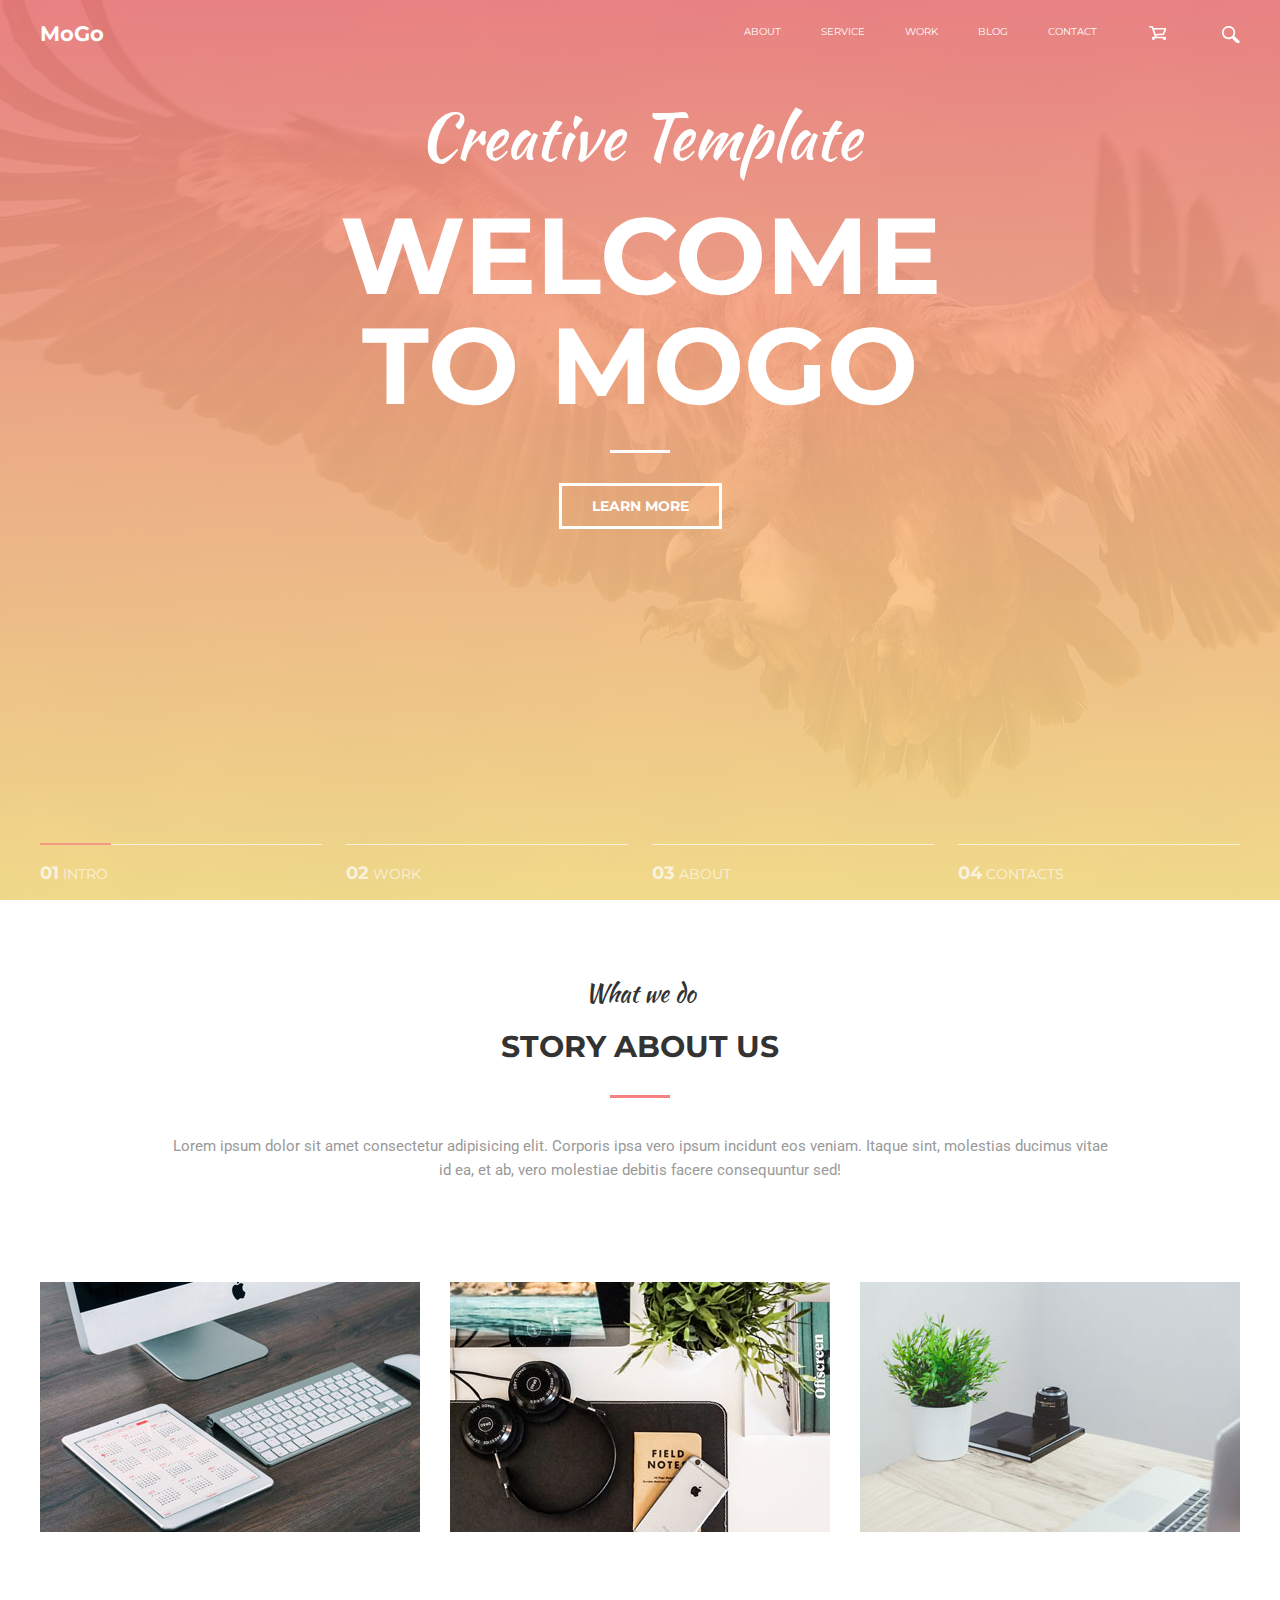
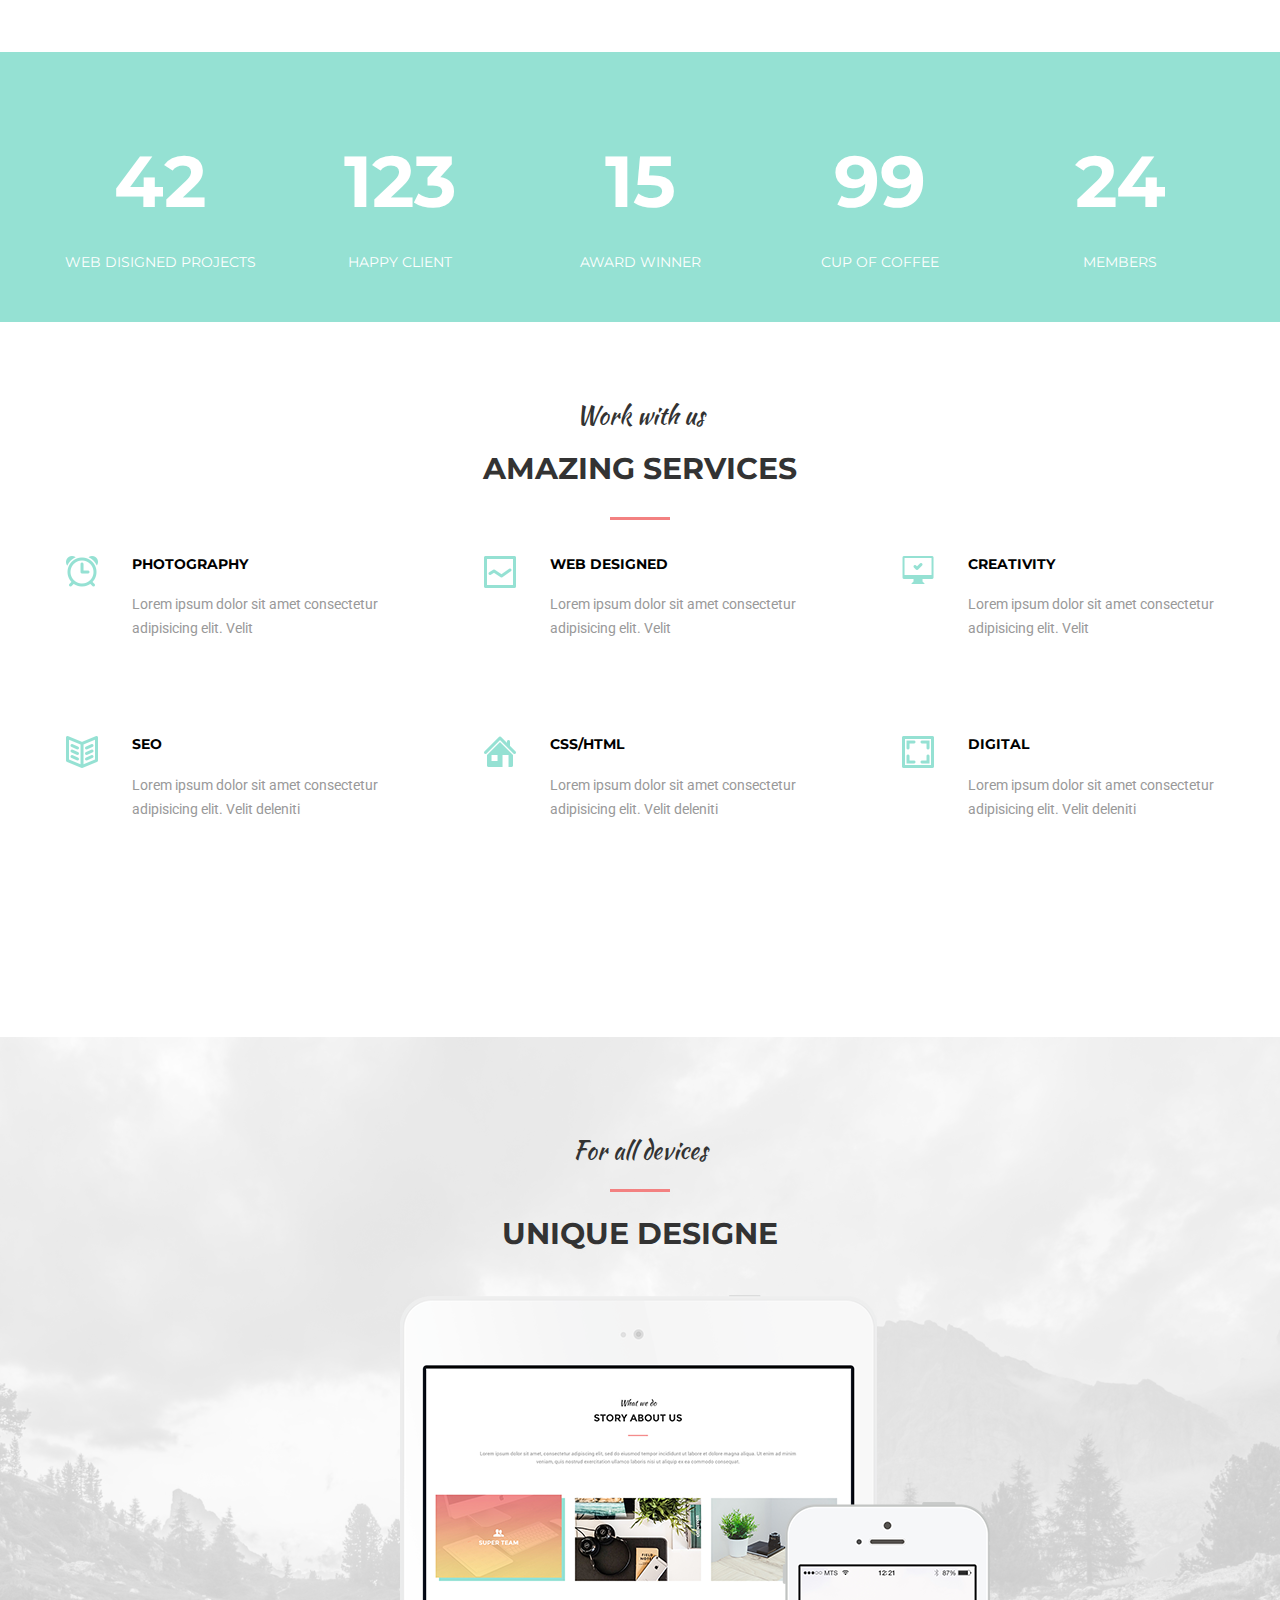
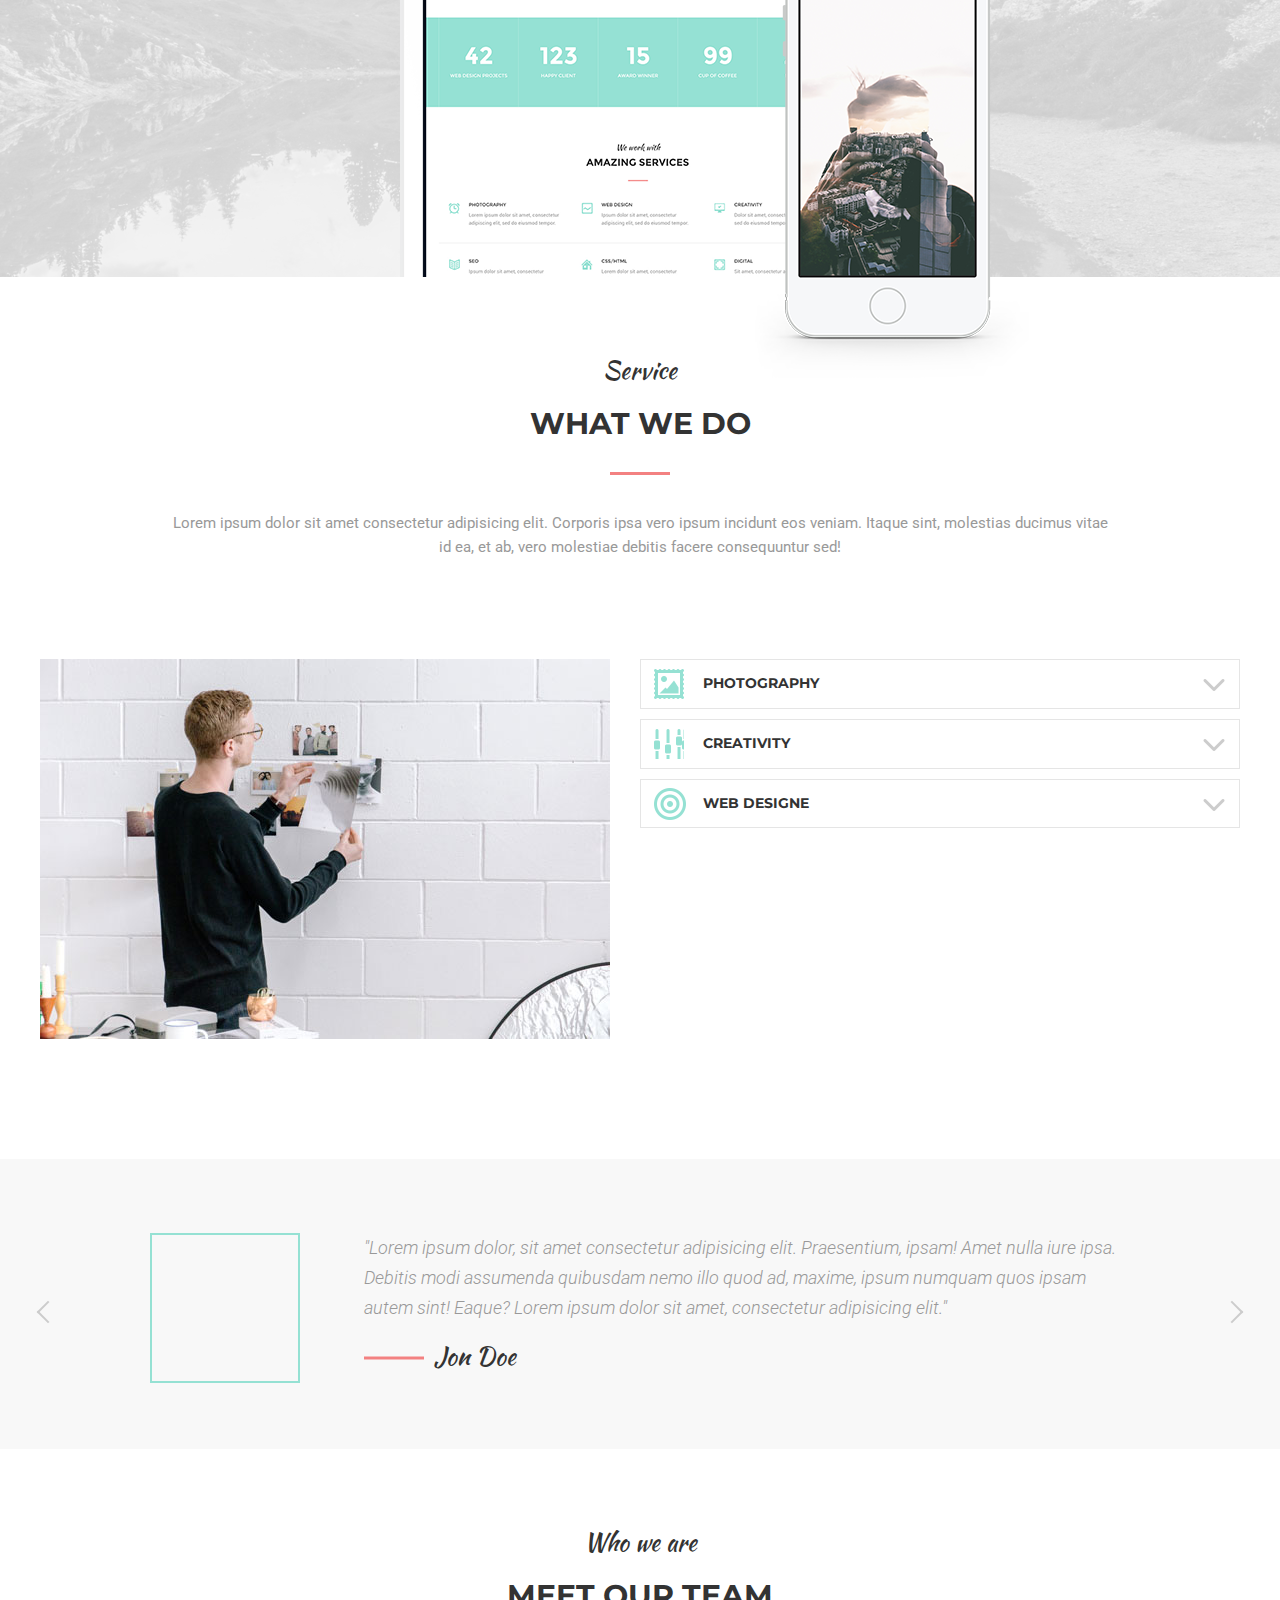
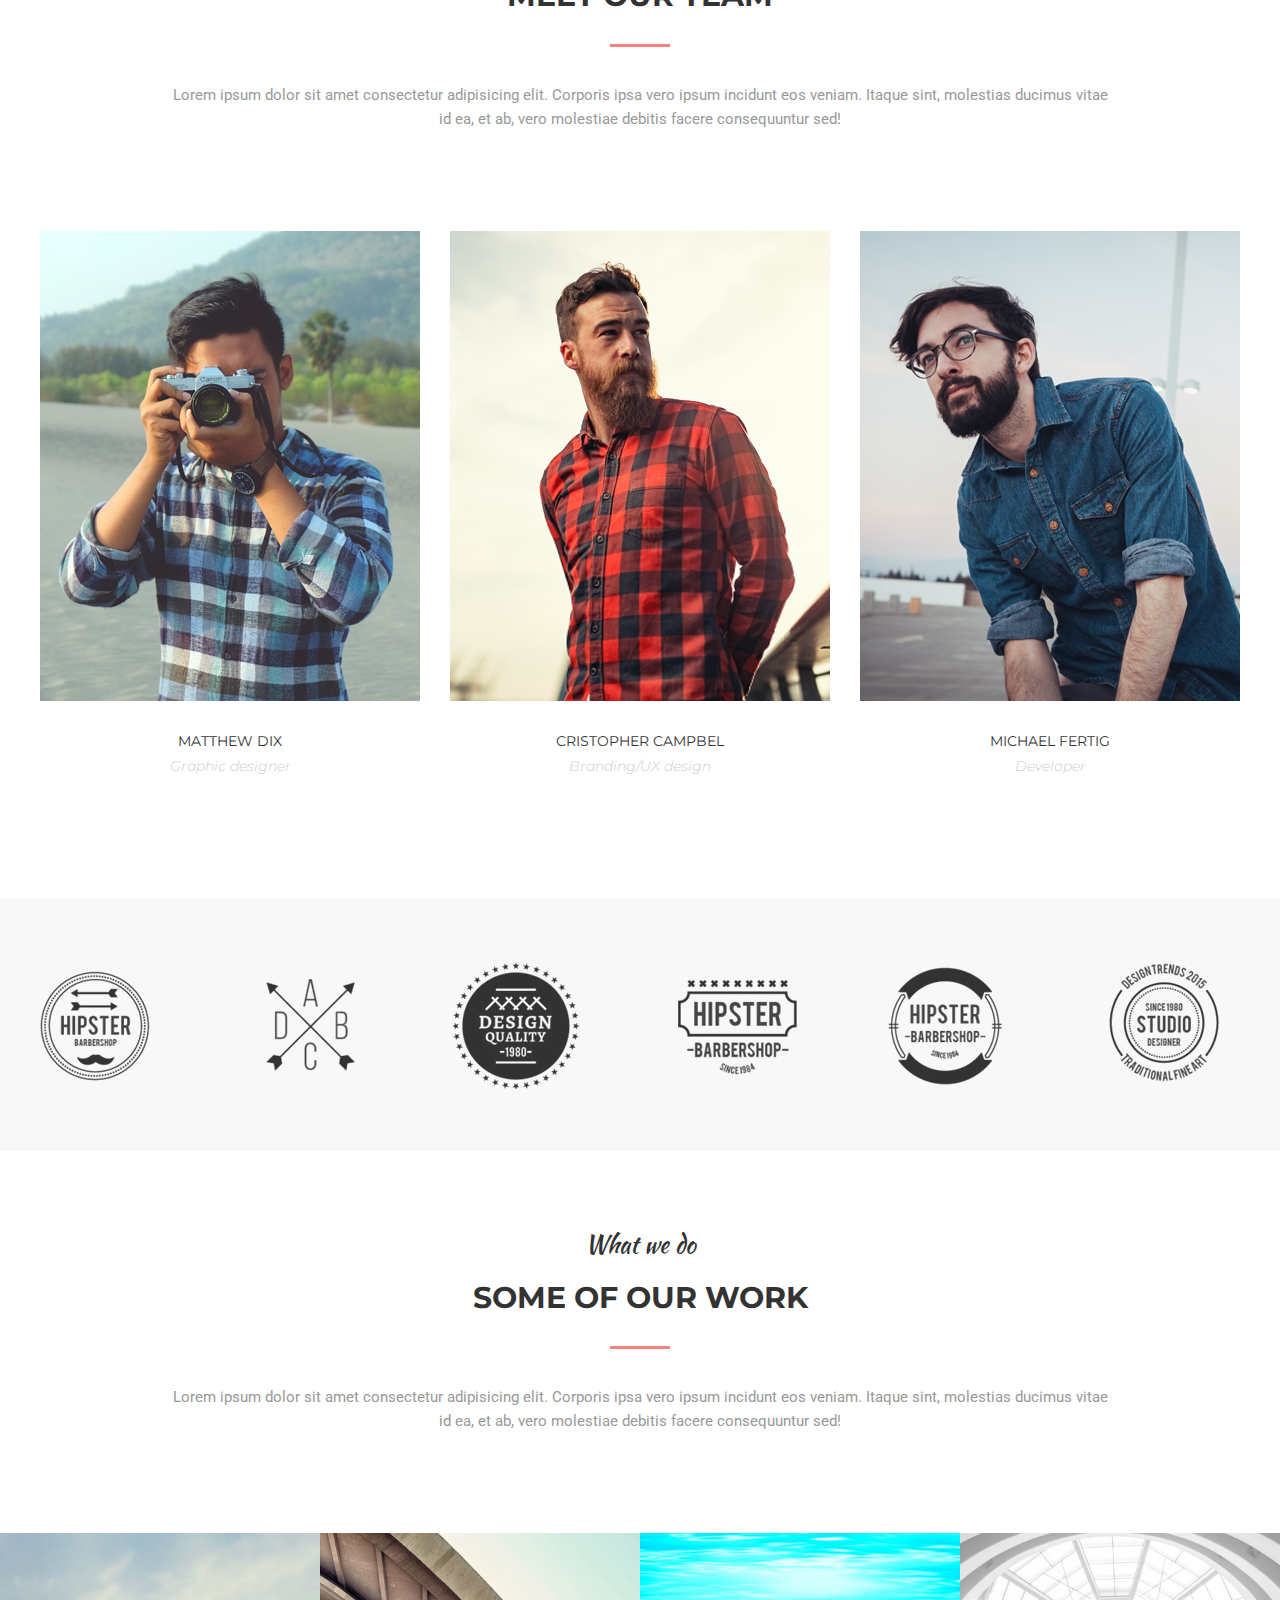
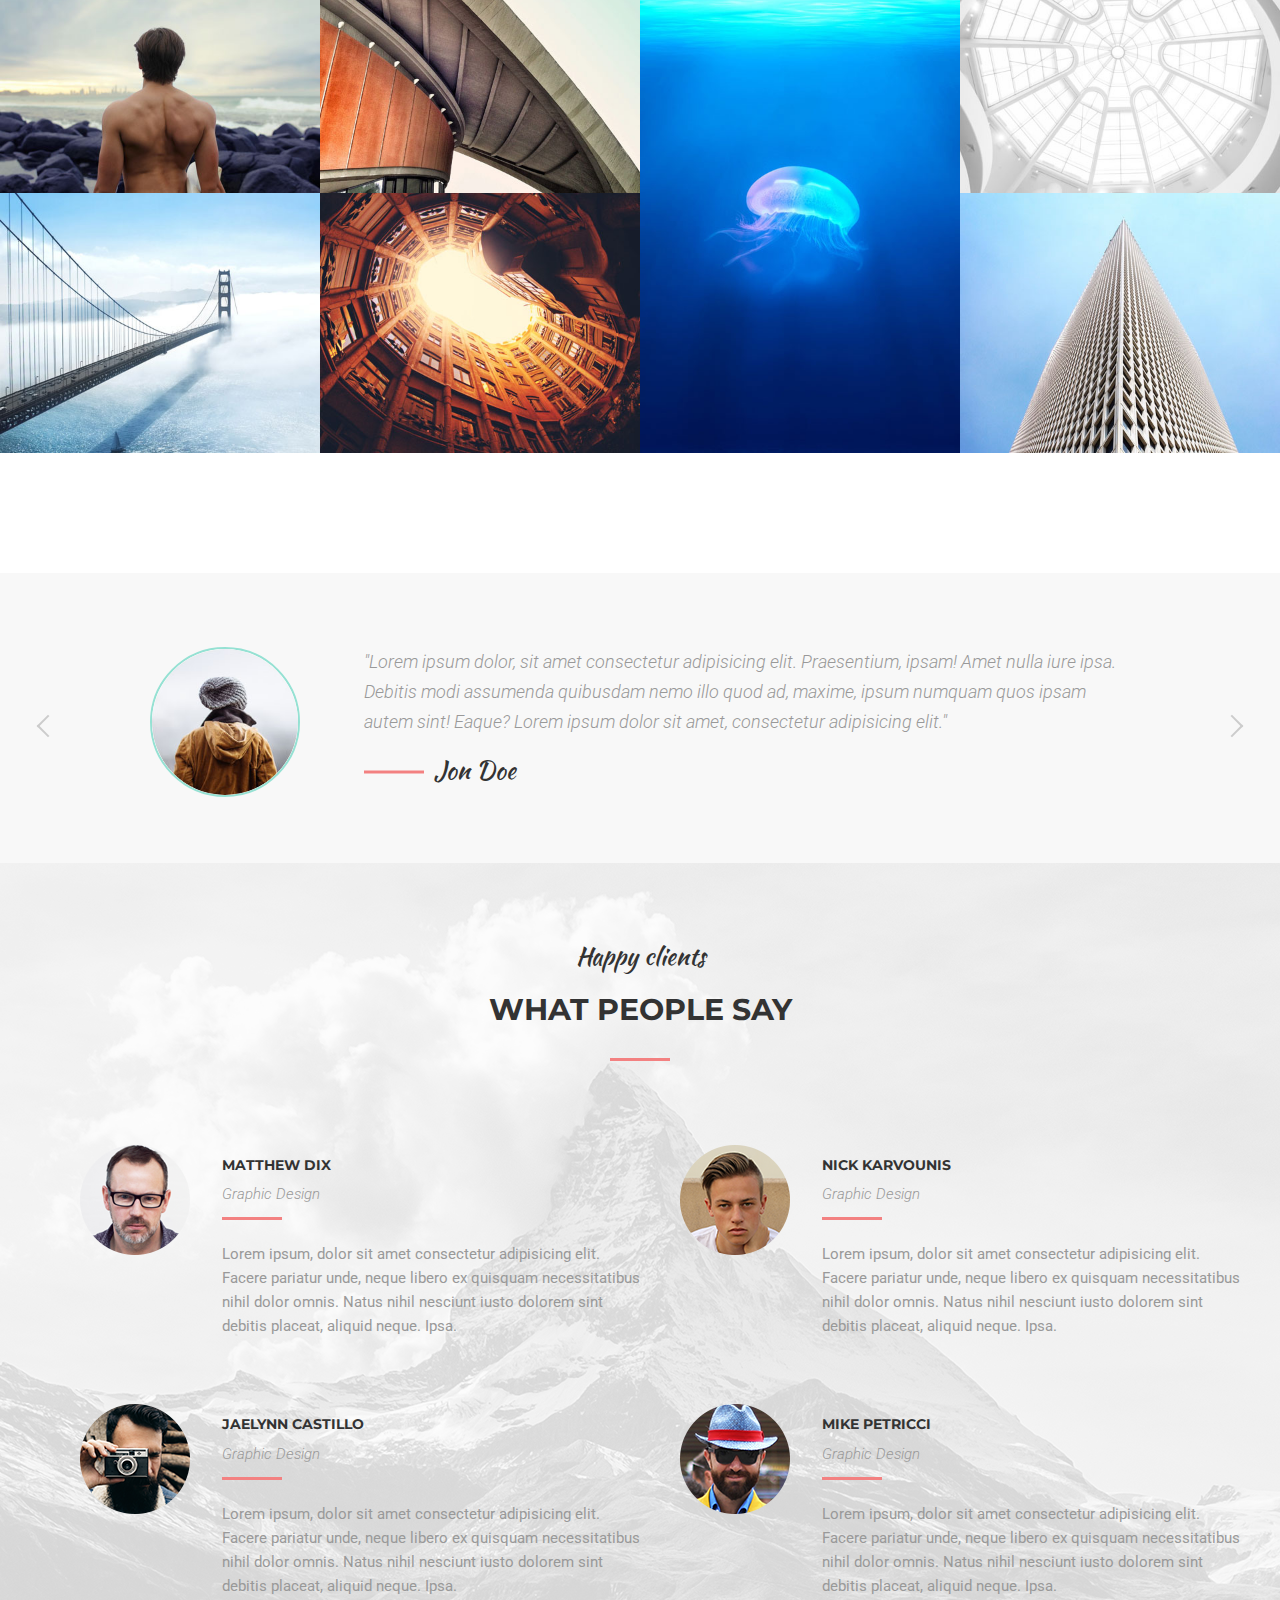
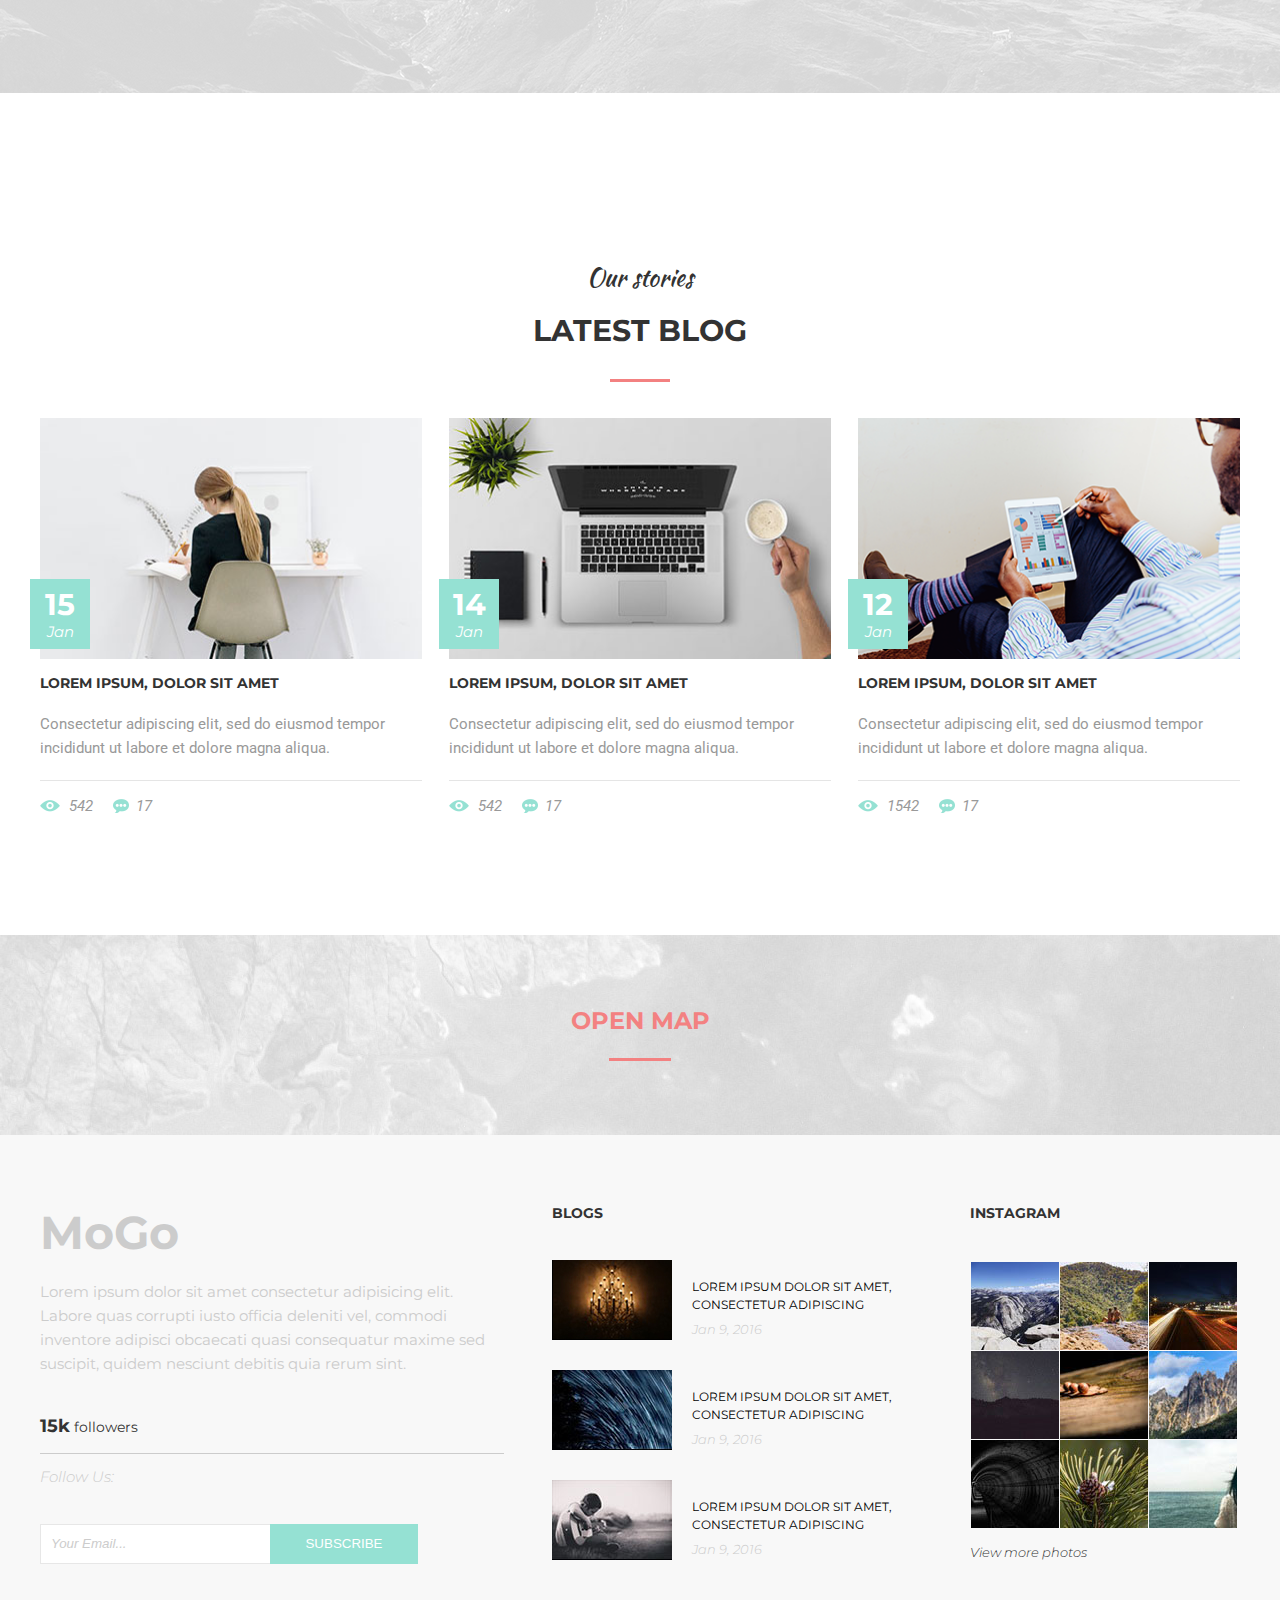
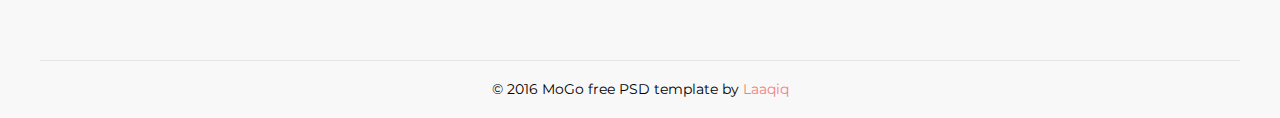
<file: index.html>
<!DOCTYPE html>
<html lang="en">
  <head>
    <meta charset="UTF-8" />
    <meta name="viewport" content="width=device-width, initial-scale=1.0" />
    <link rel="stylesheet" href="assets/css/reset.css" />
    <link rel="stylesheet" href="assets/css/style.css" />
    <link
      href="https://fonts.googleapis.com/css?family=Montserrat:300i,300,400,600,700&display=swap"
      rel="stylesheet"
    />
    <link
      href="https://fonts.googleapis.com/css?family=Kaushan+Script&display=swap"
      rel="stylesheet"
    />
    <link
      href="https://fonts.googleapis.com/css?family=Roboto:300i,400,400i,700&display=swap"
      rel="stylesheet"
    />
    <link
      rel="stylesheet"
      href="https://use.fontawesome.com/releases/v5.13.0/css/all.css"
      integrity="sha384-Bfad6CLCknfcloXFOyFnlgtENryhrpZCe29RTifKEixXQZ38WheV+i/6YWSzkz3V"
      crossorigin="anonymous"
    />
    <title>Mogo</title>
    <script src="assets/js/jquery-3.4.1.js"></script>
    <script>
      $(document).ready(function() {
        $(".accordion__content").hide();
        $(".accordion__header").click(function(evt) {
          evt.preventDefault();
          var $result = $(this).next(".accordion__content");
          if ($result.is(":hidden")) {
            $result.slideDown(300);
            $(this).addClass("active");
          } else {
            $result.slideUp(300);
            $(this).removeClass("active");
          }
        }); // end click
      }); // end ready
    </script>
  </head>
  <body>
    <header class="header-main">
      <div class="header-wrapper">
        <nav class="header-main-container">
          <h1 class="header-main__logo">MoGo</h1>
          <div class="main-navigation">
            <ul class="main-navigation__user">
              <li><a href="">About</a></li>
              <li><a href="">Service</a></li>
              <li><a href="">Work</a></li>
              <li><a href="">Blog</a></li>
              <li><a href="">Contact</a></li>
            </ul>
            <div class="main-navigation__action">
              <ul class="main-navigation__basket">
                <li>
                  <a href=""
                    ><span class="visually-hidden">Basket</span
                    ><svg
                      xmlns="http://www.w3.org/2000/svg"
                      width="17.62"
                      height="14.031"
                      viewBox="0 0 17.62 14.031"
                    >
                      <defs>
                        <style>
                          .cls-1 {
                            fill: #fff;
                            fill-rule: evenodd;
                          }
                        </style>
                      </defs>
                      <path
                        id="SHOPPING_CART"
                        data-name="SHOPPING CART"
                        class="cls-1"
                        d="M1501.73,40.663h0l-2.48,5.5h0a0.815,0.815,0,0,1-.7.485h0l-7.12.475,0.41,1.177h7.76a1.65,1.65,0,1,1-1.65,1.651h-7.7a1.65,1.65,0,1,1-1.65-1.651h1.49l-3.18-9.075h-1.89a0.825,0.825,0,0,1,0-1.65h2.48a0.835,0.835,0,0,1,.78.554h0l0.48,1.373h12.21a0.826,0.826,0,0,1,.83.825A0.941,0.941,0,0,1,1501.73,40.663Zm-12.39.487,1.52,4.357,7.09-.473,1.75-3.884h-10.36Z"
                        transform="translate(-1484.19 -37.563)"
                      />
                    </svg>
                  </a>
                </li>
              </ul>
              <ul class="main-navigation__search">
                <li>
                  <a href=""
                    ><span class="visually-hidden">Search</span>
                    <svg
                      xmlns="http://www.w3.org/2000/svg"
                      width="17.62"
                      height="17.625"
                      viewBox="0 0 17.62 17.625"
                    >
                      <defs>
                        <style>
                          .cls-1 {
                            fill: #fff;
                            fill-rule: evenodd;
                          }
                        </style>
                      </defs>
                      <path
                        id="MAGNIFYING_GLASS"
                        data-name="MAGNIFYING GLASS"
                        class="cls-1"
                        d="M1561.32,50.983a1.652,1.652,0,0,1-2.34,2.334h0l-4.83-4.836a6.627,6.627,0,1,1,2.33-2.334l4.84,4.836h0ZM1550.8,37.85a4.95,4.95,0,1,0,4.95,4.95A4.952,4.952,0,0,0,1550.8,37.85Z"
                        transform="translate(-1544.19 -36.188)"
                      />
                    </svg>
                  </a>
                </li>
              </ul>
            </div>
          </div>
        </nav>
        <p class="header-title-one">Creative Template</p>
        <h2 class="header-title-two">
          Welcome <br />
          to mogo
        </h2>
        <a class="header-learn" href="">Learn more</a>
      </div>
      <!--footer main-->
      <footer class="main-footer">
        <ul class="main-footer__navigation">
          <li
            class="main-footer__items main-footer__items_active main-footer__items_active-line"
          >
            <a href="">
              <span class="main-footer__numbers main-footer__numbers_active"
                >01</span
              >
              Intro
            </a>
          </li>
          <li class="main-footer__items">
            <a href="">
              <span class="main-footer__numbers">02</span>
              Work
            </a>
          </li>
          <li class="main-footer__items">
            <a href="">
              <span class="main-footer__numbers">03</span>
              About
            </a>
          </li>
          <li class="main-footer__items">
            <a href="">
              <span class="main-footer__numbers">04</span>
              Contacts
            </a>
          </li>
        </ul>
      </footer>
    </header>
    <!--part-->
    <article class="article-points">
      <div class="info-content-wrapper">
        <p>What we do</p>
        <h2>Story about us</h2>
        <p class="info-content-wrapper__text">
          Lorem ipsum dolor sit amet consectetur adipisicing elit. Corporis ipsa
          vero ipsum incidunt eos veniam. Itaque sint, molestias ducimus vitae
          id ea, et ab, vero molestiae debitis facere consequuntur sed!
        </p>
      </div>
      <div class="image-links-wrapper">
        <div href="" class="link-section">
          <div class="link-section_img">
            <img src="assets/images/page_link_01.jpg" alt="" />
          </div>
          <div class="title-img">
            <img src="assets/images/USERS.png" alt="" /> Super team
          </div>
        </div>

        <div href="" class="link-section">
          <div class="link-section_img">
            <img src="assets/images/page_link_02.jpg" alt="" />
          </div>
          <div class="title-img">
            <img src="assets/images/USERS.png" alt="" /> Super team
          </div>
        </div>

        <div href="" class="link-section">
          <div class="link-section_img">
            <img src="assets/images/page_link_03.jpg" alt="" />
          </div>
          <div class="title-img">
            <img src="assets/images/USERS.png" alt="" /> Super team
          </div>
        </div>
      </div>
    </article>

    <div class="table-info">
      <table class="table-01">
        <tr class="table-01__raw-01">
          <td>42</td>
          <td>123</td>
          <td>15</td>
          <td>99</td>
          <td>24</td>
        </tr>
        <tr class="table-01__raw-02">
          <td>Web disigned projects</td>
          <td>Happy client</td>
          <td>Award winner</td>
          <td>Cup of coffee</td>
          <td>Members</td>
        </tr>
      </table>
    </div>
    <!-- part -->
    <section class="article-points">
      <div class="info-content-wrapper">
        <p>Work with us</p>
        <h2>Amazing services</h2>
        <p class="info-content-wrapper__text visually-hidden">
          Lorem ipsum dolor sit amet consectetur adipisicing elit. Corporis ipsa
          vero ipsum incidunt eos veniam. Itaque sint, molestias ducimus vitae
          id ea, et ab, vero molestiae debitis facere consequuntur sed!
        </p>
      </div>

      <div class="services-content">
        <div class="contents-wrapper">
          <h3 class="icons"><a href="#">Photography</a></h3>
          <p>
            Lorem ipsum dolor sit amet consectetur adipisicing elit. Velit
          </p>
        </div>

        <div class="contents-wrapper contents-wrapper__element2">
          <h3><a href="#">Web designed</a></h3>
          <p>
            Lorem ipsum dolor sit amet consectetur adipisicing elit. Velit
          </p>
        </div>

        <div class="contents-wrapper contents-wrapper__element3">
          <h3><a href="#">Creativity</a></h3>
          <p>
            Lorem ipsum dolor sit amet consectetur adipisicing elit. Velit
          </p>
        </div>

        <div class="contents-wrapper contents-wrapper__element4">
          <h3><a href="">SEO</a></h3>
          <p>
            Lorem ipsum dolor sit amet consectetur adipisicing elit. Velit
            deleniti
          </p>
        </div>

        <div class="contents-wrapper contents-wrapper__element5">
          <h3><a href="#">CSS/HTML</a></h3>
          <p>
            Lorem ipsum dolor sit amet consectetur adipisicing elit. Velit
            deleniti
          </p>
        </div>

        <div class="contents-wrapper contents-wrapper__element6">
          <h3><a href="#">Digital</a></h3>
          <p>
            Lorem ipsum dolor sit amet consectetur adipisicing elit. Velit
            deleniti
          </p>
        </div>
      </div>
    </section>

    <!-- part Amazing-->
    <div class="article-amazing">
      <div class="wrapper-amazing">
        <div class="info-content-amazing">
          <p class="amazing-p">For all devices</p>
          <h2 class="amazing-h">Unique designe</h2>
        </div>

        <div class="wrapper-iphones">
          <img class="ipad-img" src="assets/images/ipad.png" alt="iPad" />
          <img class="iphone-img" src="assets/images/iphone.png" alt="iPhone" />
        </div>
      </div>
    </div>

    <article class="article-points">
      <div class="info-content-wrapper">
        <p>Service</p>
        <h2>What we do</h2>
        <p class="info-content-wrapper__text">
          Lorem ipsum dolor sit amet consectetur adipisicing elit. Corporis ipsa
          vero ipsum incidunt eos veniam. Itaque sint, molestias ducimus vitae
          id ea, et ab, vero molestiae debitis facere consequuntur sed!
        </p>
      </div>

      <section class="we-do">
        <div class="we-do__item">
          <img
            class="photo-cor"
            src="assets/images/we-do.jpg"
            alt="what we do"
            width="570"
          />
        </div>
        <div class="we-do__item">
          <div class="accordion">
            <div class="accordion__item accordion__item-img1">
              <h3 class="accordion__header">Photography</h3>
              <div class="accordion__content">
                <p>
                  Lorem ipsum dolor sit, amet consectetur adipisicing elit.
                  Molestias, enim porro sapiente quam cum voluptatibus nulla nam
                  laboriosam debitis ab! Vel blanditiis quas animi. Eveniet,
                  excepturi voluptate! Odit, suscipit sed?
                </p>
              </div>
            </div>

            <div class="accordion__item accordion__item-img2">
              <h3 class="accordion__header">Creativity</h3>
              <div class="accordion__content">
                <p>
                  Lorem ipsum, dolor sit amet consectetur adipisicing elit. Ex
                  excepturi reprehenderit fugiat repudiandae maxime recusandae
                  minus quos, quibusdam porro adipisci, autem similique at
                  soluta? Tempore mollitia laboriosam sapiente? Sequi, impedit!
                </p>
              </div>
            </div>

            <div class="accordion__item accordion__item-img3">
              <h3 class="accordion__header">Web designe</h3>
              <div class="accordion__content">
                <p>
                  Lorem ipsum dolor sit amet, consectetur adipisicing elit.
                  Harum amet animi voluptate possimus rem vitae recusandae. Amet
                  voluptates veritatis error perferendis, corporis vel deleniti
                  libero atque, necessitatibus temporibus sit harum.
                </p>
              </div>
            </div>
          </div>
        </div>
      </section>
    </article>

    <section class="grey-block">
      <div class="grey-block__rel">
        <a class="grey-buttons grey-buttons__prev" href="#">Prev</a>
        <a class="grey-buttons grey-buttons__next" href="#">Next</a>

        <div class="grey-block__item">
          <div class="grey-block__container">
            <div class="grey-block__photo-conteiner">
              <!--  <img src="" alt="photo" />-->
            </div>
            <p class="grey-block__cite">
              "Lorem ipsum dolor, sit amet consectetur adipisicing elit.
              Praesentium, ipsam! Amet nulla iure ipsa. Debitis modi assumenda
              quibusdam nemo illo quod ad, maxime, ipsum numquam quos ipsam
              autem sint! Eaque? Lorem ipsum dolor sit amet, consectetur
              adipisicing elit."
            </p>
            <p class="grey-block__author">Jon Doe</p>
          </div>
        </div>
      </div>
    </section>
    <!--part team-->
    <article class="article-points article-points__people">
      <div class="info-content-wrapper">
        <p>Who we are</p>
        <h2>Meet our team</h2>
        <p class="info-content-wrapper__text">
          Lorem ipsum dolor sit amet consectetur adipisicing elit. Corporis ipsa
          vero ipsum incidunt eos veniam. Itaque sint, molestias ducimus vitae
          id ea, et ab, vero molestiae debitis facere consequuntur sed!
        </p>
      </div>

      <div class="image-links-wrapper">
        <div class="image-links-wrapper-2">
          <div href="" class="link-section">
            <div class="link-section_img">
              <img src="assets/images/people01.png" alt="" />
            </div>

            <div class="title-img">
              <div class="social">
                <a class="social__item" href="#" target="_blank">
                  <i class="fab fa-facebook-f"></i>
                </a>
                <a class="social__item" href="#" target="_blank">
                  <i class="fab fa-twitter"></i>
                </a>
                <a class="social__item" href="#" target="_blank">
                  <i class="fab fa-pinterest-p"></i>
                </a>
                <a class="social__item" href="#" target="_blank">
                  <i class="fab fa-instagram"></i>
                </a>
              </div>
            </div>
          </div>
          <p class="social-name">Matthew Dix</p>
          <p class="social-text">Graphic designer</p>
        </div>

        <div class="image-links-wrapper-2">
          <div href="" class="link-section">
            <div class="link-section_img">
              <img src="assets/images/people02.png" alt="" />
            </div>

            <div class="title-img">
              <div class="social">
                <a class="social__item" href="#" target="_blank">
                  <i class="fab fa-facebook-f"></i>
                </a>
                <a class="social__item" href="#" target="_blank">
                  <i class="fab fa-twitter"></i>
                </a>
                <a class="social__item" href="#" target="_blank">
                  <i class="fab fa-pinterest-p"></i>
                </a>
                <a class="social__item" href="#" target="_blank">
                  <i class="fab fa-instagram"></i>
                </a>
              </div>
            </div>
          </div>
          <p class="social-name">Cristopher Campbel</p>
          <p class="social-text">Branding/UX design</p>
        </div>

        <div class="image-links-wrapper-2">
          <div href="" class="link-section">
            <div class="link-section_img">
              <img src="assets/images/people03.png" alt="" />
            </div>
            <div class="title-img">
              <div class="social">
                <a class="social__item" href="#" target="_blank">
                  <i class="fab fa-facebook-f"></i>
                </a>
                <a class="social__item" href="#" target="_blank">
                  <i class="fab fa-twitter"></i>
                </a>
                <a class="social__item" href="#" target="_blank">
                  <i class="fab fa-pinterest-p"></i>
                </a>
                <a class="social__item" href="#" target="_blank">
                  <i class="fab fa-instagram"></i>
                </a>
              </div>
            </div>
          </div>
          <p class="social-name">Michael Fertig</p>
          <p class="social-text">Developer</p>
        </div>
      </div>

      <!--
      <article class="article-points">
        <div class="info-content-wrapper">
          <p>What we do</p>
          <h2>Story about us</h2>
          <p class="info-content-wrapper__text">
            Lorem ipsum dolor sit amet consectetur adipisicing elit. Corporis ipsa
            vero ipsum incidunt eos veniam. Itaque sint, molestias ducimus vitae
            id ea, et ab, vero molestiae debitis facere consequuntur sed!
          </p>
        </div>
       <section class="about">
         <div class="about__item">
           <div class="about__img">
             <img src="assets/images/page_link_01.jpg" alt="">
           </div>
           <div class="about__text">Super team</div>
         </div>
         <div class="about__item">
          <div class="about__img">
            <img src="assets/images/page_link_02.jpg" alt="">
          </div>
         </div>
         <div class="about__item">
          <div class="about__img">
            <img src="assets/images/page_link_03.jpg" alt="">
          </div>
         </div>-->
    </article>

    <section class="logos">
      <div class="logos__item">
        <img src="assets/images/logos.png" alt="" />
      </div>
    </section>

    <article class="article-points">
      <div class="info-content-wrapper">
        <p>What we do</p>
        <h2>Some of our work</h2>
        <p class="info-content-wrapper__text">
          Lorem ipsum dolor sit amet consectetur adipisicing elit. Corporis ipsa
          vero ipsum incidunt eos veniam. Itaque sint, molestias ducimus vitae
          id ea, et ab, vero molestiae debitis facere consequuntur sed!
        </p>
      </div>
      <section class="works">
        <div class="works__col">
          <div class="works__item">
            <img
              class="works__image"
              src="assets/images/gallery01.jpg"
              alt=""
            />
            <div class="works__info">
              <div class="works__icon">
                <img src="assets/images/gallery_add.jpg.png" alt="" />
              </div>
              <p class="works__title">Creatively designed</p>
              <p class="works__text">Lorem ipsum dolor sit</p>
            </div>
          </div>
          <div class="works__item">
            <img
              class="works__image"
              src="assets/images/gallery02.jpg"
              alt=""
            />
            <div class="works__info">
              <div class="works__icon">
                <img src="assets/images/gallery_add.jpg.png" alt="" />
              </div>
              <p class="works__title">Creatively designed</p>
              <p class="works__text">Lorem ipsum dolor sit</p>
            </div>
          </div>
        </div>

        <div class="works__col">
          <div class="works__item">
            <img
              class="works__image"
              src="assets/images/gallery03.jpg"
              alt=""
            />
            <div class="works__info">
              <div class="works__icon">
                <img src="assets/images/gallery_add.jpg.png" alt="" />
              </div>
              <p class="works__title">Creatively designed</p>
              <p class="works__text">Lorem ipsum dolor sit</p>
            </div>
          </div>
          <div class="works__item">
            <img
              class="works__image"
              src="assets/images/gallery04.jpg"
              alt=""
            />
            <div class="works__info">
              <div class="works__icon">
                <img src="assets/images/gallery_add.jpg.png" alt="" />
              </div>
              <p class="works__title">Creatively designed</p>
              <p class="works__text">Lorem ipsum dolor sit</p>
            </div>
          </div>
        </div>

        <div class="works__col">
          <div class="works__item">
            <img
              class="works__image"
              src="assets/images/gallery05big.jpg"
              alt=""
            />
            <div class="works__info">
              <div class="works__icon">
                <img src="assets/images/gallery_add.jpg.png" alt="" />
              </div>
              <p class="works__title">Creatively designed</p>
              <p class="works__text">Lorem ipsum dolor sit</p>
            </div>
          </div>
        </div>

        <div class="works__col">
          <div class="works__item">
            <img
              class="works__image"
              src="assets/images/gallery06.jpg"
              alt=""
            />
            <div class="works__info">
              <div class="works__icon">
                <img src="assets/images/gallery_add.jpg.png" alt="" />
              </div>
              <p class="works__title">Creatively designed</p>
              <p class="works__text">Lorem ipsum dolor sit</p>
            </div>
          </div>
          <div class="works__item">
            <img
              class="works__image"
              src="assets/images/gallery07.jpg"
              alt=""
            />
            <div class="works__info">
              <div class="works__icon">
                <img src="assets/images/gallery_add.jpg.png" alt="" />
              </div>
              <p class="works__title">Creatively designed</p>
              <p class="works__text">Lorem ipsum dolor sit</p>
            </div>
          </div>
        </div>
      </section>
    </article>

    <section class="grey-block">
      <div class="grey-block__rel">
        <a class="grey-buttons grey-buttons__prev" href="#">Prev</a>
        <a class="grey-buttons grey-buttons__next" href="#">Next</a>

        <div class="grey-block__item">
          <div class="grey-block__container">
            <div class="grey-block__photo-conteiner grey-block__quote">
              <img
                class="quote_img"
                src="assets/images/quote-photo.jpg"
                alt="photo"
              />
            </div>
            <p class="grey-block__cite">
              "Lorem ipsum dolor, sit amet consectetur adipisicing elit.
              Praesentium, ipsam! Amet nulla iure ipsa. Debitis modi assumenda
              quibusdam nemo illo quod ad, maxime, ipsum numquam quos ipsam
              autem sint! Eaque? Lorem ipsum dolor sit amet, consectetur
              adipisicing elit."
            </p>
            <p class="grey-block__author">Jon Doe</p>
          </div>
        </div>
      </div>
    </section>

    <article class="article-points mountans-bg">
      <div class="info-content-wrapper">
        <p>Happy clients</p>
        <h2>What people say</h2>
      </div>

      <section class="clients">
        <div class="client-card">
          <div class="client-photo">
            <img src="assets/images/people01_s.png" alt="" />
          </div>
          <div class="client-info">
            <p class="client-name">Matthew Dix</p>
            <p class="client-work">Graphic Design</p>
            <p class="client-text">
              Lorem ipsum, dolor sit amet consectetur adipisicing elit. Facere
              pariatur unde, neque libero ex quisquam necessitatibus nihil dolor
              omnis. Natus nihil nesciunt iusto dolorem sint debitis placeat,
              aliquid neque. Ipsa.
            </p>
          </div>
        </div>

        <div class="client-card">
          <div class="client-photo">
            <img src="assets/images/people02_s.png" alt="" />
          </div>
          <div class="client-info">
            <p class="client-name">Nick Karvounis</p>
            <p class="client-work">Graphic Design</p>
            <p class="client-text">
              Lorem ipsum, dolor sit amet consectetur adipisicing elit. Facere
              pariatur unde, neque libero ex quisquam necessitatibus nihil dolor
              omnis. Natus nihil nesciunt iusto dolorem sint debitis placeat,
              aliquid neque. Ipsa.
            </p>
          </div>
        </div>
        <div class="client-card">
          <div class="client-photo">
            <img src="assets/images/people03_s.png" alt="" />
          </div>
          <div class="client-info">
            <p class="client-name">Jaelynn Castillo</p>
            <p class="client-work">Graphic Design</p>
            <p class="client-text">
              Lorem ipsum, dolor sit amet consectetur adipisicing elit. Facere
              pariatur unde, neque libero ex quisquam necessitatibus nihil dolor
              omnis. Natus nihil nesciunt iusto dolorem sint debitis placeat,
              aliquid neque. Ipsa.
            </p>
          </div>
        </div>
        <div class="client-card">
          <div class="client-photo">
            <img src="assets/images/people04.png" alt="" />
          </div>
          <div class="client-info">
            <p class="client-name">Mike Petricci</p>
            <p class="client-work">Graphic Design</p>
            <p class="client-text">
              Lorem ipsum, dolor sit amet consectetur adipisicing elit. Facere
              pariatur unde, neque libero ex quisquam necessitatibus nihil dolor
              omnis. Natus nihil nesciunt iusto dolorem sint debitis placeat,
              aliquid neque. Ipsa.
            </p>
          </div>
        </div>
      </section>
    </article>

    <section class="article-points">
      <div class="info-content-wrapper">
        <p>Our stories</p>
        <h2>Latest blog</h2>
      </div>

      <div class="latest-blog">
        <div class="latest-card">
          <div class="latest-card-photo">
            <a href="#">
              <img
                class="latest-card-photo__img"
                src="assets/images/latest01.jpg"
                alt=""
              />
            </a>
            <div class="latest-card-photo__element">
              <p class="latest-number">15</p>
              <p class="latest-month">Jan</p>
            </div>
          </div>

          <div class="latest-card-info">
            <h4>Lorem ipsum, dolor sit amet</h4>
            <p>
              Consectetur adipiscing elit, sed do eiusmod tempor incididunt ut
              labore et dolore magna aliqua.
            </p>
            <div class="latest-card__marks">
              <span class="latest-card__marks-element1">542</span>
              <span class="latest-card__marks-element2">17</span>
            </div>
          </div>
        </div>

        <div class="latest-card">
          <div class="latest-card-photo">
            <a href="#">
              <img
                class="latest-card-photo__img"
                src="assets/images/latest02.jpg"
                alt=""
              />
            </a>
            <div class="latest-card-photo__element">
              <p class="latest-number">14</p>
              <p class="latest-month">Jan</p>
            </div>
          </div>

          <div class="latest-card-info">
            <h4>Lorem ipsum, dolor sit amet</h4>
            <p>
              Consectetur adipiscing elit, sed do eiusmod tempor incididunt ut
              labore et dolore magna aliqua.
            </p>
            <div class="latest-card__marks">
              <span class="latest-card__marks-element1">542</span>
              <span class="latest-card__marks-element2">17</span>
            </div>
          </div>
        </div>

        <div class="latest-card">
          <div class="latest-card-photo">
            <a href="#">
              <img
                class="latest-card-photo__img"
                src="assets/images/latest03.jpg.png"
                alt=""
              />
            </a>
            <div class="latest-card-photo__element">
              <p class="latest-number">12</p>
              <p class="latest-month">Jan</p>
            </div>
          </div>

          <div class="latest-card-info">
            <h4>Lorem ipsum, dolor sit amet</h4>
            <p>
              Consectetur adipiscing elit, sed do eiusmod tempor incididunt ut
              labore et dolore magna aliqua.
            </p>
            <div class="latest-card__marks">
              <span class="latest-card__marks-element1">1542</span>
              <span class="latest-card__marks-element2">17</span>
            </div>
          </div>
        </div>
      </div>
    </section>

    <!--map-->
    <section class="map">
      <div class="map-wrapper">
        <h2 class="map-title">
          <div class="icon-wrapper">
            <i class="fas fa-map-marker-alt"></i>
          </div>
          <a href="https://goo.gl/maps/sfzAjSqMkhL6c3ZL6" target="_blank"
            >Open map</a
          >
        </h2>
      </div>
    </section>

    <!--footer-->
    <div class="bottom-footer">
      <div class="footer-content-wrapper">
        <section class="footer-section1">
          <div class="footer-col-1">
            <h2>MoGo</h2>
            <p class="footer-col-1__text">
              Lorem ipsum dolor sit amet consectetur adipisicing elit. Labore
              quas corrupti iusto officia deleniti vel, commodi inventore
              adipisci obcaecati quasi consequatur maxime sed suscipit, quidem
              nesciunt debitis quia rerum sint.
            </p>
            <div class="footer-col-1__statistic">
              <b class="statictic__numbers">15k</b>
              <span class="statictic__text">followers</span>
            </div>
            <div class="footer-col-1__social">
              <span>Follow Us:</span>
              <a class="footer-icons" href="#">
                <i class="fab fa-facebook-f"></i>
              </a>
              <a class="footer-icons" href="#">
                <i class="fab fa-twitter"></i>
              </a>
              <a class="footer-icons" href="#">
                <i class="fab fa-pinterest-p"></i>
              </a>
              <a class="footer-icons" href="#">
                <i class="fab fa-facebook-f"></i>
              </a>
              <a class="footer-icons" href="#">
                <i class="fab fa-twitter"></i>
              </a>
              <a class="footer-icons" href="#">
                <i class="fab fa-pinterest-p"></i>
              </a>
            </div>
            <form class="footer-form" action="post">
              <input
                class="form-email"
                type="text"
                placeholder="Your Email..."
              />
              <button class="form-btn" type="submit">Subscribe</button>
            </form>
          </div>

          <div class="footer-col-2">
            <h3 class="footer-h3">Blogs</h3>

            <div class="footer-cards-wrapper">
              <div class="footer-col-2__cards">
                <div class="cards-wrapper-img">
                  <a href="#"
                    ><img src="assets/images/foot-col-01.jpg" alt=""
                  /></a>
                </div>
                <div class="col-2-text-wrapper">
                  <p class="cards-title-footer">
                    Lorem ipsum dolor sit amet, consectetur adipiscing
                  </p>
                  <p class="cards-date-footer">Jan 9, 2016</p>
                </div>
              </div>

              <div class="footer-col-2__cards">
                <div class="cards-wrapper-img">
                  <a href="#">
                    <img src="assets/images/foot-col-02.jpg" alt=""
                  /></a>
                </div>
                <div class="col-2-text-wrapper">
                  <p class="cards-title-footer">
                    Lorem ipsum dolor sit amet, consectetur adipiscing
                  </p>
                  <p class="cards-date-footer">Jan 9, 2016</p>
                </div>
              </div>

              <div class="footer-col-2__cards">
                <div class="cards-wrapper-img">
                  <a href="#">
                    <img src="assets/images/foot-col-03.jpg" alt=""
                  /></a>
                </div>
                <div class="col-2-text-wrapper">
                  <p class="cards-title-footer">
                    Lorem ipsum dolor sit amet, consectetur adipiscing
                  </p>
                  <p class="cards-date-footer">Jan 9, 2016</p>
                </div>
              </div>

              <p></p>
            </div>
          </div>
          <div class="footer-col-3">
            <h3 class="footer-h3">Instagram</h3>

            <div class="col-3-wrapper-flex">
              <div class="col-3-image-wrapper">
                <div class="col-3-image">
                  <a href="#"
                    ><img src="assets/images/foot-inst-01.jpg" alt=""
                  /></a>
                </div>
                <div class="col-3-image">
                  <a href="#"
                    ><img src="assets/images/foot-inst-02.jpg" alt=""
                  /></a>
                </div>
                <div class="col-3-image">
                  <a href="#"
                    ><img src="assets/images/foot-inst-03.jpg" alt=""
                  /></a>
                </div>
                <div class="col-3-image">
                  <a href="#"
                    ><img src="assets/images/foot-inst-04.jpg" alt=""
                  /></a>
                </div>
                <div class="col-3-image">
                  <a href="#"
                    ><img src="assets/images/foot-inst-05.jpg" alt=""
                  /></a>
                </div>
                <div class="col-3-image">
                  <a href="#"
                    ><img src="assets/images/foot-inst-06.jpg" alt=""
                  /></a>
                </div>
                <div class="col-3-image">
                  <a href="#"
                    ><img src="assets/images/foot-inst-07.jpg" alt=""
                  /></a>
                </div>
                <div class="col-3-image">
                  <a href="#"
                    ><img src="assets/images/foot-inst-08.jpg" alt=""
                  /></a>
                </div>
                <div class="col-3-image">
                  <a href="#"
                    ><img src="assets/images/foot-inst-09.jpg" alt=""
                  /></a>
                </div>
              </div>

              <p class="col-3-underimg">View more photos</p>
            </div>
          </div>
        </section>

        <section class="footer-section2">
          <p>&copy; 2016 MoGo free PSD template by <span>Laaqiq</span></p>
        </section>
      </div>
    </div>
  </body>
</html>
</file>
<file: assets/css/style.css>
body {
  margin: 0;
  -webkit-font-smoothing: antialiased;
  font-family: "Montserrat", sans-serif;

  font-size: 14px;
  line-height: 1.2;
  color: #333;
}
*,
*::before,
*::after {
  box-sizing: border-box;
}
h1,
h2,
h3,
h4,
h5,
h6 {
  margin: 0;
}
.visually-hidden {
  position: absolute;
  width: 1px;
  height: 1px;
  margin: -1px;
  border: 0;
  padding: 0;
  clip: rect(0 0 0 0);
  overflow: hidden;
}

/* header */

.header-main {
  display: flex;
  flex-direction: column;
  width: 100%;

  min-height: 100vh;
  background-color: #eaae86;

  background-image: linear-gradient(
      to bottom,
      rgba(243, 129, 129, 0.9),
      rgba(252, 227, 138, 0.9)
    ),
    url(../images/intro.jpg);
  background-position: top center;
  background-size: cover;
}

.header-wrapper {
  flex-grow: 1;
  flex-shrink: 0;
  flex-basis: auto;
  width: 100%;
  max-width: 1200px;
  margin: 0 auto;
  text-align: center;
}
.header-main-container {
  display: flex;
  justify-content: space-between;
  align-items: flex-end;

  width: 100%;
  max-width: 1200px;
  margin: 0 auto;
  padding-top: 21px;
}
.header-main__logo {
  font-size: 21px;
  font-weight: 700;
  color: #fff;
  padding: 0;
}
.main-navigation {
  display: flex;
}
.main-navigation__user {
  display: flex;
  padding: 0px;
  margin: 0px;
}
.main-navigation__user li {
  padding-right: 55px;
  padding: 0px;
  margin: 0px;
  margin-right: 4em;
  text-transform: uppercase;
  list-style: none;
  font-size: 10px;
}

.main-navigation__user li:last-child {
  margin-right: 0;
}

.main-navigation__user a {
  position: relative;
  text-decoration: none;
  color: #fff;
  transition: 0.3s linear;
}
.main-navigation__user a:hover,
.main-navigation__basket a:hover,
.main-navigation__search a:hover {
  color: #fce38a;
}
.main-navigation__user a::after,
.main-navigation__basket a::after,
.main-navigation__search a::after {
  position: absolute;
  top: 26px;
  left: 0;
  z-index: 1;
  display: none;
  width: 100%;
  height: 3px;
  content: "";
  background-color: #fce38a;
  opacity: 0;
  transition: 0.1s linear;
}
.main-navigation__user a:hover::after,
.main-navigation__basket a:hover::after,
.main-navigation__search a:hover::after {
  display: block;
  opacity: 1;
}
.main-navigation__action {
  display: flex;
}
.main-navigation__basket {
  margin: 0px;
  padding: 0px;
  margin-left: 3.7em;
}
.main-navigation__basket li {
  text-transform: uppercase;
  padding: 0px;
  margin: 0px;
  font-size: 10px;

  list-style: none;
}
.main-navigation__basket a {
  position: relative;

  text-decoration: none;
  color: #fff;
}

.main-navigation__basket a:hover path,
.main-navigation__search a:hover path {
  fill: #fce38a;
  transition: 0.3s linear;
}

.main-navigation__search {
  text-transform: uppercase;
  padding: 0px;
  margin: 0px;
  margin-left: 4em;
}

.main-navigation__search li {
  list-style: none;
  font-size: 10px;
}
.main-navigation__search a {
  position: relative;

  text-decoration: none;
  color: #fff;
}

/* titles */

.header-title-one {
  padding-top: 54px;
  text-align: center;
  font-family: "Kaushan Script", cursive, sans-serif;
  font-size: 62px;
  color: #fff;
}
.header-title-two {
  text-align: center;
  margin-top: 25px;

  font-family: "Montserrat", sans-serif;
  line-height: 110px;
  text-transform: uppercase;
  font-size: 108px;
  color: #fff;
}
.header-title-two::after {
  display: block;
  margin: 0 auto;
  margin-top: 30px;
  width: 60px;
  height: 3px;
  background-color: #fff;
  content: "";
}
.header-learn {
  display: inline-block;

  padding: 12px 30px;
  margin-top: 30px;

  text-decoration: none;
  text-transform: uppercase;
  font-weight: bold;
  color: #fff;
  border: 3px solid #fff;
  transition: 0.3s linear;
}
.header-learn:hover {
  background-color: #ebae86;
  color: #fce38a;
}

/* footer */

.main-footer {
  flex-grow: 1;
  flex-shrink: 1;
  flex-basis: auto;
  width: 100%;
  max-width: 1200px;
  max-height: 56px;
  margin: 0 auto;
}
.main-footer__navigation {
  display: flex;
  justify-content: space-between;
  padding: 0;
  text-align: left;
  opacity: 0.7;
}
.main-footer a:hover {
  color: #f38181;
}

.main-footer a {
  position: relative;
}
.main-footer a::after {
  position: absolute;
  top: 20px;
  left: 0;
  z-index: 1;
  display: none;
  width: 100%;
  height: 3px;
  content: "";
  background-color: #f38181;
}
.main-footer__items a:hover::after {
  display: block;
  opacity: 1;
}
.main-footer__numbers {
  font-size: 18px;
  color: #fff;
  font-weight: bold;
}

.main-footer__items {
  margin: 0;
  padding: 0;

  width: 282px;
  padding-top: 18px;
  padding-bottom: 18px;
  list-style: none;
  border-top: 1px solid #fff;
}

.main-footer__navigation a {
  color: #fff;
  text-decoration: none;
  text-transform: uppercase;
}

.main-footer__numbers_active::before {
  position: absolute;
  display: block;
  top: -22px;
  left: 0;
  z-index: 12;
  content: "";
  width: 70.5px;
  height: 2px;
  background-color: #f38181;
}

/* article 2 */

.article-points {
  padding-top: 80px;
  padding-bottom: 120px;
}
.info-content-wrapper {
  width: 100%;
  max-width: 950px;
  margin: 0 auto;
  text-align: center;
}
.info-content-wrapper p:first-child {
  margin-bottom: 20px;
  font-family: "Kaushan Script", cursive, sans-serif;
  font-size: 24px;
}
.info-content-wrapper h2 {
  margin-bottom: 36px;

  font-family: "Montserrat", sans-serif;
  font-size: 30px;
  font-weight: bold;
  text-transform: uppercase;
}
.info-content-wrapper h2::after {
  display: block;
  margin: 0 auto;
  margin-top: 30px;
  width: 60px;
  height: 3px;
  background-color: #f38181;
  content: "";
}
.info-content-wrapper__text {
  margin-bottom: 100px;
  font-family: "Roboto", sans-serif;
  font-size: 15px;
  line-height: 24px;
  color: #999999;
}
.image-links-wrapper {
  display: flex;
  justify-content: space-between;
  flex-wrap: wrap;
  margin: 0 auto;

  width: 100%;
  max-width: 1200px;
}
.link-section {
  position: relative;
  background-color: #95e1d3;
  width: 380px;
  cursor: pointer;
}
.link-section:hover .link-section_img {
  transform: translate(-10px, -10px);
}
.link-section:hover .link-section_img img {
  opacity: 0.1;
}
.link-section:hover .title-img {
  opacity: 1;
  transition: 0.3s linear;
}
.link-section_img {
  background-image: linear-gradient(to bottom, #f38181, #fce38a);
  transition: 0.3s linear;
}
.link-section_img img {
  display: block;
  transition: 0.3s linear;
}
.title-img {
  position: absolute;
  top: 50%;
  width: 100%;
  text-align: center;

  font-size: 18px;
  font-weight: bold;
  text-transform: uppercase;
  color: #fff;

  opacity: 0;
  transform: translate(0, -50%);
}
.title-img img {
  display: block;
  margin: 0 auto;
  margin-bottom: 10px;
  transition: 0.3s linear;
}
/* table */
.table-info {
  width: 100%;
  min-height: 270px;
  padding-top: 86px;

  background-color: #95e1d3;
}
.table-01 {
  margin: 0 auto;
}
.table-01__raw-01 td {
  padding-bottom: 30px;
  text-align: center;
}
.table-01__raw-01 > td {
  width: 240px;
  font-size: 72px;
  font-weight: bold;
  color: #fff;
}
.table-01__raw-02 {
  text-align: center;
}

.table-01__raw-02 > td {
  font-size: 14px;
  color: #fff;
  text-transform: uppercase;
}
/*part */
.services-content {
  display: flex;
  flex-wrap: wrap;
  justify-content: space-between;
  width: 100%;
  margin: 0 auto;
  max-width: 1200px;
}

.contents-wrapper {
  position: relative;
  padding-left: 92px;

  width: 364px;
  margin-bottom: 96px;
}
.contents-wrapper::before {
  position: absolute;
  display: block;
  z-index: 5;
  left: 26px;
  width: 32px;
  height: 32px;
  content: "";
  background: url(../images/ALARM.png);
  background-repeat: no-repeat;
  background-position: 0 0;
}
.contents-wrapper__element2::before {
  position: absolute;
  display: block;
  z-index: 5;
  left: 26px;
  width: 32px;
  height: 32px;
  content: "";
  background: url(../images/LINE-GRAPH.png);
  background-repeat: no-repeat;
  background-position: 0 0;
}
.contents-wrapper__element3::before {
  position: absolute;
  display: block;
  z-index: 5;
  left: 26px;
  width: 32px;
  height: 32px;
  content: "";
  background: url(../images/COMPUTER.png);
  background-repeat: no-repeat;
  background-position: 0 0;
}
.contents-wrapper__element4::before {
  position: absolute;
  display: block;
  z-index: 5;
  left: 26px;
  width: 32px;
  height: 32px;
  content: "";
  background: url(../images/BOOK.png);
  background-repeat: no-repeat;
  background-position: 0 0;
}
.contents-wrapper__element5::before {
  position: absolute;
  display: block;
  z-index: 5;
  left: 26px;
  width: 32px;
  height: 32px;
  content: "";
  background: url(../images/HOME.png);
  background-repeat: no-repeat;
  background-position: 0 0;
}
.contents-wrapper__element6::before {
  position: absolute;
  display: block;
  z-index: 5;
  left: 26px;
  width: 32px;
  height: 32px;
  content: "";
  background: url(../images//IMAGE.png);
  background-repeat: no-repeat;
  background-position: 0 0;
}

.contents-wrapper h3 {
  padding-bottom: 20px;
  font-size: 14px;
  text-transform: uppercase;
}
.contents-wrapper h3 a {
  text-decoration: none;
  color: black;
}
.contents-wrapper p {
  font-family: "Roboto", sans-serif;
  font-size: 14px;
  line-height: 24px;
  color: #999999;
}

/* devices*/

.article-amazing {
  min-height: 840px;
  width: 100%;

  padding-bottom: 0;
  background-color: #999999;
  background: url("../images/nature.png"), rgba(255, 255, 255, 0.8);
  background-blend-mode: color;
  background-position: top center;
  background-repeat: no-repeat;
}
.info-content-amazing {
  position: relative;
  min-width: 1200px;

  margin-top: 100px;
}
.wrapper-amazing {
  height: 100%;
  min-height: 840px;
  width: 100%;

  display: flex;
  flex-direction: column;
  justify-content: space-between;
  align-items: center;
}
.info-content-amazing::after {
  display: block;
  position: absolute;
  left: 570px;
  top: 52px;
  margin: 0 auto;
  text-align: center;

  width: 60px;
  height: 3px;
  background-color: #f38181;
  content: "";
}

.wrapper-iphones {
  position: relative;
}

.ipad-img {
  display: block;
  max-width: 100%;
}
.amazing-p {
  font-family: "Kaushan Script", cursive, sans-serif;
  text-align: center;
  font-size: 24px;
  margin-bottom: 50px;
}
.amazing-h {
  margin-top: 40px;
  font-size: 30px;
  font-weight: bold;
  text-align: center;

  text-transform: uppercase;
}

.iphone-img {
  position: absolute;
  max-width: 100%;
  z-index: 7;
  left: 400px;
  top: 245px;
}
/* we do */

.we-do {
  width: 100%;
  max-width: 1200px;
  margin: 0 auto;
  display: flex;
}
.photo-cor {
  display: block;
  max-width: 100%;
}
.we-do__item {
  width: 50%;
}

/*accordion*/
.accordion__header {
  position: relative;
  padding: 15px;
  padding-left: 62px;
  padding-right: 0;
  text-transform: uppercase;
  border-bottom: 1px solid transparent;
  cursor: pointer;
  background: url(../images/down.png) no-repeat 97.5% 19px;
}

.accordion__item {
  position: relative;
  margin-bottom: 10px;

  border: 1px solid #e5e5e5;
}
/*.accordion__header::after {
  position: absolute;
  display: block;
  right: 20px;
  top: 17px;
  width: 12px;
  height: 12px;
  content: "";
  border-top: 3px solid #999999;
  border-right: 3px solid #999999;
  transform: rotate(135deg);
}*/
.accordion__item-img1::before {
  position: absolute;
  display: block;
  left: 13px;
  top: 9px;
  width: 30px;
  height: 30px;
  content: "";
  background: url(../images/acc01.png);
}
.accordion__item-img2::before {
  position: absolute;
  display: block;
  left: 13px;
  top: 9px;
  width: 30px;
  height: 30px;
  content: "";
  background: url(../images/acc02.png);
}
.accordion__item-img3::before {
  position: absolute;
  display: block;
  left: 13px;
  top: 8px;
  width: 32px;
  height: 32px;
  content: "";
  background: url(../images/acc03.png);
}
.accordion__content {
  display: none;
  padding: 15px;
  font-size: 15px;
  font-style: italic;
}
.accordion__item.active .accordion__content {
  display: block;
}
.accordion__item.active .accordion__header {
  border-bottom-color: #e5e5e5;
}
.accordion__item.active .accordion__header::after {
  transform: rotate(-45deg);
}
.active {
  border-bottom-color: #e5e5e5;
  display: block;
  background: url("../images/up.png") no-repeat 97.5% 17px;
}

/*grey block*/
.grey-block {
  width: 100%;
  min-height: 290px;
  background-color: #f8f8f8;
}
.grey-block__rel {
  max-width: 100px;
  margin: 0 auto;

  position: relative;
}
.grey-block__item {
  position: relative;
  max-width: 1200px;
  padding-left: 110px;
  padding-top: 74px;
  padding-right: 110px;
}
.grey-block__photo-conteiner {
  position: absolute;
  left: 0;
  width: 150px;
  height: 150px;
  border: 2px solid #95e1d3;
}
.grey-block__container {
  position: relative;
}
.grey-block__cite {
  padding-left: 214px;
  font-family: "Roboto", sans-serif;
  font-weight: 300;
  font-size: 18px;
  line-height: 30px;
  color: #999999;
  font-style: italic;
}
.grey-block__author {
  padding-top: 20px;
  padding-left: 214px;
  font-family: "Kaushan Script", cursive, sans-serif;
  font-size: 24px;
}
.grey-block__author::before {
  content: "";
  display: inline-block;
  vertical-align: middle;
  margin-right: 10px;
  width: 60px;
  height: 3px;
  background-color: #f38181;
  transform: translate(0, -50%);
}

.grey-buttons {
  position: absolute;
  top: 50%;
  font-size: 0;
  color: transparent;
}
.grey-block__rel {
  max-width: 1200px;
  min-height: 290px;
}
.grey-buttons::after {
  display: block;
  top: 50%;
  width: 16px;
  height: 16px;

  border-top: 2px solid #ccc;
  border-left: 2px solid #ccc;

  content: "";
}
.grey-buttons__prev {
  transform: rotate(-45deg);

  left: 0;
}
.grey-buttons__next {
  transform: rotate(135deg);

  right: 0;
}
/*people cards*/
.article-points__people {
  min-height: 1050px;
}
.social {
  display: flex;
  justify-content: center;
}

.social__item {
  height: 55px;
  width: 55px;
  padding: 12px;
  font-size: 30px;
  color: #f38181;
  background-color: #fce38a;
  border-right: 1px solid #f38181;
  text-decoration: none;
  transition: background-color 0.3s linear, color 0.3s linear;
}
.social__item:hover {
  background-color: #f38181;
  color: white;
}
.social__item:last-child {
  border-right: none;
}
.social-name {
  margin-top: 32px;
  text-transform: uppercase;
  text-align: center;
}
.social-text {
  padding-top: 8px;
  font-family: "Roboto" sans-serif;
  font-weight: 300;
  font-style: italic;
  text-align: center;
  color: #ccc;
}

/*
.about {
  display: flex;
  flex-wrap: wrap;
  justify-content: space-around;
}
.about__item {
  position: relative;
  background-color: turquoise;
  cursor: pointer;
  width: 380px;
}
.about__item:hover .about__img {
  transform: translate(-10px, -10px);
}
.about__item:hover .about__text {
  opacity: 1;
}
.about__item:hover .about__img img {
  opacity: 0.3;
}
.about__img {
  background: linear-gradient(to bottom, #f38181, #fce38a);
}
.about__img img {
  display: block;
  transition: opacity 0.1s linear;
}
.about__text {
  position: absolute;
  width: 100%;
  top: 50%;
  left: 0;
  color: white;
  text-transform: uppercase;
  font-size: 18px;
  font-weight: bold;
  text-align: center;
  transform: translate(0, -50%);
  opacity: 0;
}
*/

/*logos*/
.logos {
  width: 100%;
  min-height: 252px;
  background-color: #f8f8f8;
}
.logos__item {
  max-width: 1200px;
  padding-top: 64px;
  margin: 0 auto;
}
.logos__item img {
  max-width: 100%;
}

/*works*/
.works {
  display: flex;
}
.works__col {
  flex: 1 1 0;
}
.works__item {
  position: relative;
  background: linear-gradient(to bottom, #f38181, #fce38a);
  cursor: pointer;
}
.works__item:hover .works__image {
  opacity: 0.1;
}
.works__image {
  display: block;
  max-width: 100%;
  transition: 0.3s linear;
}
.works__item:hover .works__info {
  opacity: 1;
}
.works__info {
  position: absolute;
  opacity: 0;

  top: 50%;
  left: 50%;
  text-align: center;

  transform: translate(-50%, -50%);
  transition: opacity 0.2s linear;
}
.works__icon {
  margin-bottom: 10px;
}
.works__icon img {
  display: block;
  margin: 0 auto;
}
.works__title {
  margin-bottom: 10px;
  font-size: 14px;
  color: white;
  font-weight: bold;
  text-transform: uppercase;
}
.works__text {
  font-family: "Roboto" sans-serif;
  font-size: 15px;
  font-weight: 300;
  font-style: italic;

  color: white;
}
.quote_img {
  width: 100%;
  border-radius: 50%;
}
.grey-block__quote {
  border-radius: 50%;
}

.mountans-bg {
  height: 100%;
  min-height: 832px;
  background-color: #999999;
  background: url("../images/people_bg.jpg"), rgba(255, 255, 255, 0.8);
  background-blend-mode: color;
  background-position: top center;
  background-repeat: no-repeat;
}

/*clients*/
.clients {
  display: flex;
  flex-wrap: wrap;
  max-width: 1200px;
  margin: 0 auto;
  margin-top: 84px;
}
.client-card {
  display: flex;
  width: 50%;
  padding-left: 40px;
  margin-bottom: 66px;
}
.client-photo {
  border-radius: 50%;
}
.client-photo img {
  display: block;
}
.client-info {
  margin-left: 32px;
  padding-top: 12px;
}
.client-name {
  font-family: "Montserrat", sans-serif;
  font-weight: 700;
  margin-bottom: 12px;
  font-size: 14px;
  text-transform: uppercase;
}
.client-work {
  font-family: "Roboto", sans-serif;
  font-size: 15px;
  font-weight: 300;
  font-style: italic;
  color: #999999;
}
.client-text {
  font-family: "Roboto", sans-serif;
  font-size: 15px;
  color: #999999;
  line-height: 24px;
}
.client-text::before {
  display: block;
  margin-top: 14px;
  margin-bottom: 22px;
  content: "";
  width: 60px;
  height: 3px;
  background-color: #f38181;
}

/*latest blog*/
.latest-blog {
  display: flex;
  justify-content: space-between;
  flex-wrap: wrap;

  width: 100%;
  max-width: 1200px;
  margin: 0 auto;
}

.latest-card {
  max-width: 382px;
}
.latest-card-photo {
  position: relative;
}
.latest-card-photo a img {
  transition: 0.3s;
}
.latest-card-photo a img:hover {
  transform: scale(1.1);
}
.latest-card-photo__img {
  display: block;
  width: 100%;
}
.latest-card-photo__element {
  position: absolute;
  width: 60px;
  height: 70px;
  background-color: #95e1d3;
  bottom: 10px;
  left: -10px;
  z-index: 2;
}
.latest-number {
  padding-top: 8px;

  font-size: 30px;
  font-weight: bold;
  color: white;
  text-align: center;
}
.latest-month {
  font-size: 15px;
  font-style: italic;
  color: white;
  text-align: center;
}
.latest-card-info h4 {
  margin-top: 16px;
  text-transform: uppercase;
}
.latest-card-info p {
  padding-top: 20px;
  padding-bottom: 20px;
  font-family: "Roboto", sans-serif;
  font-size: 15px;
  color: #999999;
  line-height: 24px;
  border-bottom: 1px solid #e5e5e5;
}
.latest-card__marks {
  display: flex;
  margin-top: 16px;
}
.latest-card__marks span {
  padding-left: 29px;

  font-family: "Roboto", sans-serif;
  font-size: 15px;
  color: #999999;
  font-style: italic;
}
.latest-card__marks-element1 {
  position: relative;
}
.latest-card__marks-element2 {
  position: relative;
}

.latest-card__marks-element1::before {
  position: absolute;
  width: 20px;
  height: 12px;
  display: block;
  top: 50%;
  left: 0;
  content: "";
  transform: translate(0, -50%);

  background: url(../images/eye.png);
  background-repeat: no-repeat;
  background-position: 0 0;
}
.latest-card__marks-element2::before {
  position: absolute;
  z-index: 5;
  width: 20px;
  height: 14px;
  display: block;
  top: 50%;
  left: 6px;
  content: "";

  transform: translate(0, -50%);

  background: url(../images/message.png);
  background-repeat: no-repeat;
  background-position: 0 0;
}
.latest-card__marks-element2 {
  margin-left: 14px;
}
/*map*/
.map {
  height: 100%;
  min-height: 200px;
  background-color: #999999;
  background: url("../images//map.jpg"), rgba(255, 255, 255, 0.8);
  background-blend-mode: color;
  background-position: top center;
  background-repeat: no-repeat;
}
.map-title {
  max-height: 25px;
  padding-top: 56px;
  font-size: 24px;
  color: #f38181;
  font-weight: 700;
  text-transform: uppercase;
  text-align: center;
}
.map-title a {
  color: inherit;
  text-decoration: none;
}
.map-title a:hover {
  text-decoration: underline;
}
.icon-wrapper {
  margin-bottom: 16px;
}
.map-title a::after {
  display: block;
  content: "";
  width: 62px;
  height: 3px;
  margin: 0 auto;
  margin-top: 22px;
  text-align: center;

  background-color: #f38181;
}

/*footer*/
.bottom-footer {
  padding-top: 70px;
  background-color: #f8f8f8;
}
.footer-content-wrapper {
  width: 100%;
  max-width: 1200px;
  margin: 0 auto;
}
.footer-section1 {
  display: flex;
  padding-bottom: 70px;
}
.footer-col-1 {
  max-width: 512px;
  padding-right: 48px;
}
.footer-col-1__social {
  padding-top: 14px;
  border-top: 1px solid #ccc;
}
.footer-col-1__social span {
  padding-right: 22px;
  font-family: "Roboto" sans-serif;
  color: #ccc;

  font-size: 15px;
  font-weight: 300;
  font-style: italic;
}
.footer-col-1 h2 {
  margin-bottom: 20px;
  font-size: 46px;
  font-weight: 700;
  color: #ccc;
}
.footer-col-1__text {
  margin-bottom: 40px;

  font-family: "Roboto" sans-serif;
  font-size: 15px;
  color: #ccc;

  line-height: 24px;
}
.footer-col-1__statistic {
  margin-bottom: 15px;
}
.statictic__numbers {
  font-family: "Montserrat", sans-serif;
  font-size: 18px;
}
.tatictic__text {
  font-family: "Montserrat", sans-serif;

  font-weight: 700;
}
.footer-icons {
  margin-right: 6px;
  text-decoration: none;

  color: #95e1d3;
}
.footer-form {
  display: flex;
  margin-top: 38px;
}
.form-email {
  height: 40px;
  width: 100%;
  max-width: 230px;
  padding-left: 10px;
  border: 1px solid #e7e7e7;
  border-right: none;
}
.form-email::placeholder {
  color: #ccc;
  font-style: italic;
}
.form-btn {
  display: inline-block;

  height: 40px;
  width: 100%;
  max-width: 148px;
  cursor: pointer;

  text-transform: uppercase;
  background-color: #95e1d3;
  border: none;

  color: white;
}
.form-btn:hover {
  transform: scale(0.9);
}
.footer-col-2 {
  max-width: 420px;
}
.footer-col-3 {
  max-width: 270px;
}
/*col 2*/
.footer-h3 {
  text-transform: uppercase;
}
.footer-cards-wrapper {
  margin-top: 38px;
}
.footer-col-2__cards {
  display: flex;
  margin-bottom: 30px;
}
.footer-col-2__cards:last-child {
  margin-bottom: 0;
}
.cards-wrapper-img img {
  display: block;
}
.col-2-text-wrapper {
  padding-left: 20px;
  padding-top: 18px;
}
.cards-title-footer {
  margin-bottom: 8px;
  font-size: 12px;
  text-transform: uppercase;
  color: black;
  line-height: 18px;
}
.cards-date-footer {
  font-family: "Roboto" sans-serif;
  font-size: 13px;
  font-weight: 300;
  font-style: italic;
  color: #ccc;
}

.col-3-image-wrapper {
  display: flex;
  flex-wrap: wrap;
  margin-top: 40px;
}
.col-3-image img {
  display: block;
}
.col-3-image {
  margin-left: 1px;
  margin-bottom: 1px;
  height: auto;
}
.col-3-image:hover {
  transform: scale(1.1);
}
.col-3-underimg {
  cursor: pointer;
  margin-top: 16px;
  font-family: "Roboto" sans-serif;
  font-size: 13px;
  font-weight: 300;
  font-style: italic;
}
.col-3-underimg:hover {
  text-decoration: underline;
  color: #ccc;
}

.footer-section2 p {
  padding-top: 20px;
  padding-bottom: 20px;

  color: black;
  text-align: center;
  border-top: 1px solid #e5e5e5;
}
.footer-section2 span {
  color: #f38181;
}
</file>
